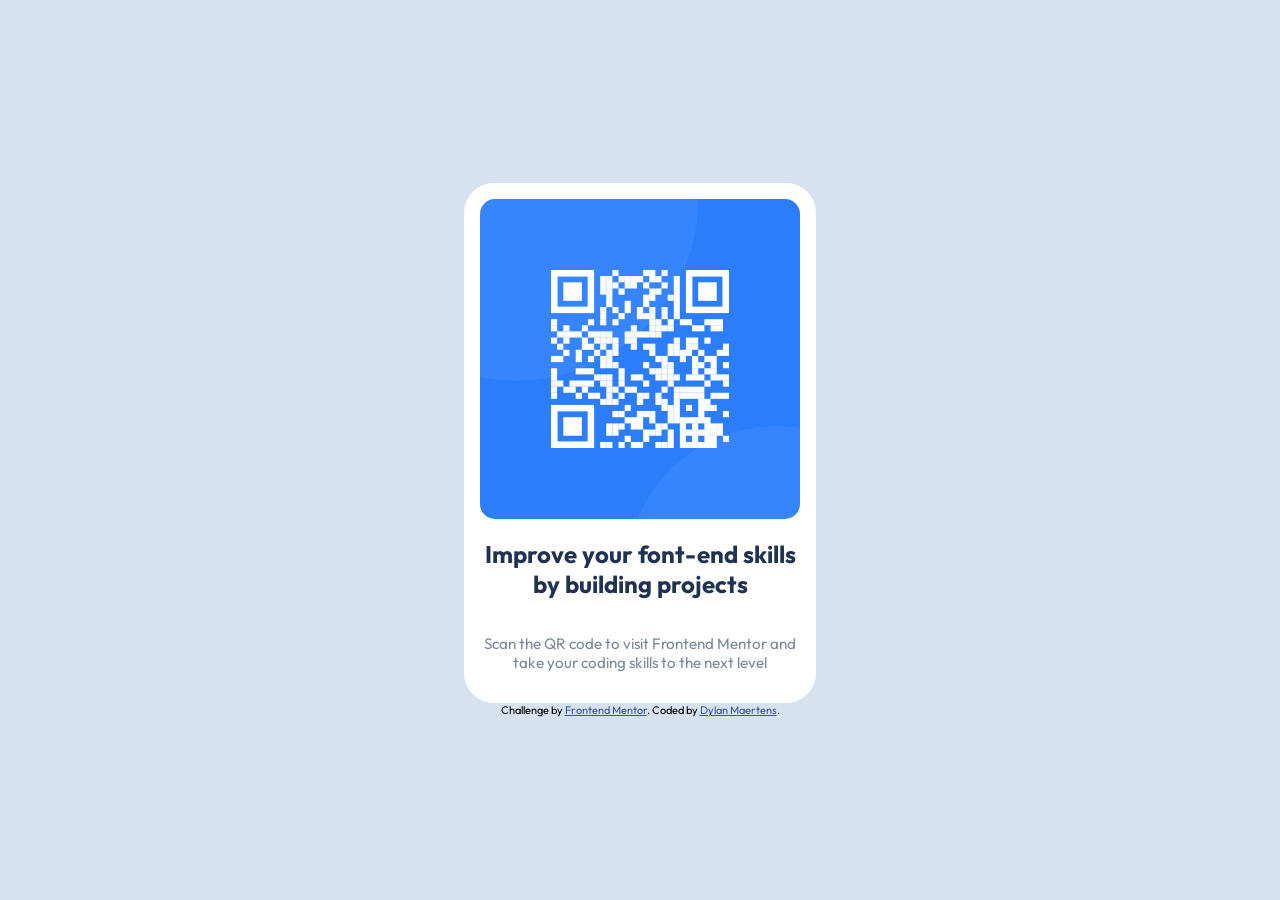
<file: index.html>
<!DOCTYPE html>
<html lang="en">
<head>
  <meta charset="UTF-8">
  <meta name="viewport" content="width=device-width, initial-scale=1.0"> <!-- displays site properly based on user's device -->

  <link rel="icon" type="image/png" sizes="32x32" href="./images/favicon-32x32.png">
  
  <title>Frontend Mentor | QR code component</title>

  <!-- Feel free to remove these styles or customise in your own stylesheet 👍 -->
  <style>
    .attribution { font-size: 11px; text-align: center; }
    .attribution a { color: hsl(228, 45%, 44%); }
  </style>
  <link rel="stylesheet" href="style.css">
</head>
<body>
  <main>
    <img src="images/image-qr-code.png" alt="QR code">
    <h2>Improve your font-end skills by building projects</h2>
    <p>Scan the QR code to visit Frontend Mentor and take your coding skills to the next level</p>
  </main>

  <footer>
    <div class="attribution">
      Challenge by <a href="https://www.frontendmentor.io?ref=challenge" target="_blank">Frontend Mentor</a>. 
      Coded by <a href="https://github.com/DylanMaertens">Dylan Maertens</a>.
    </div>
  </footer>
</body>
</html>
</file>
<file: style.css>
@import url('https://fonts.googleapis.com/css2?family=Outfit:wght@400;700&display=swap');
:root{
    --White: hsl(0, 0%, 100%);
    --LightGray: hsl(212, 45%, 89%);
    --GrayishBlue: hsl(220, 15%, 55%);
    --DarkBlue: hsl(218, 44%, 22%);
}

body{
    margin: 0;
    padding: 0;
    box-sizing: border-box;

    background-color: var(--LightGray);
    display:flex;
    flex-direction: column;
    justify-content: center;
    align-items: center;
    min-height: 100vh;
    font-family: 'Outfit', 'Segoe UI', Roboto, Oxygen, Ubuntu, Cantarell, 'Open Sans', 'Helvetica Neue', sans-serif;
    text-align: center;
}

main{
    background-color: var(--White);
    display: flex;
    flex-direction: column;
    align-items: center;
    padding: 16px;
    border-radius: 30px;
    max-width: 20rem;
}

main img{
    display: block;
    max-width: 100%;
    border-radius: 15px;
}

main h2{
    color: var(--DarkBlue);
    font-weight: 700;
}

main p{
    color: var(--GrayishBlue);
    font-size: .95rem;
    font-weight: 400;
}
</file>
